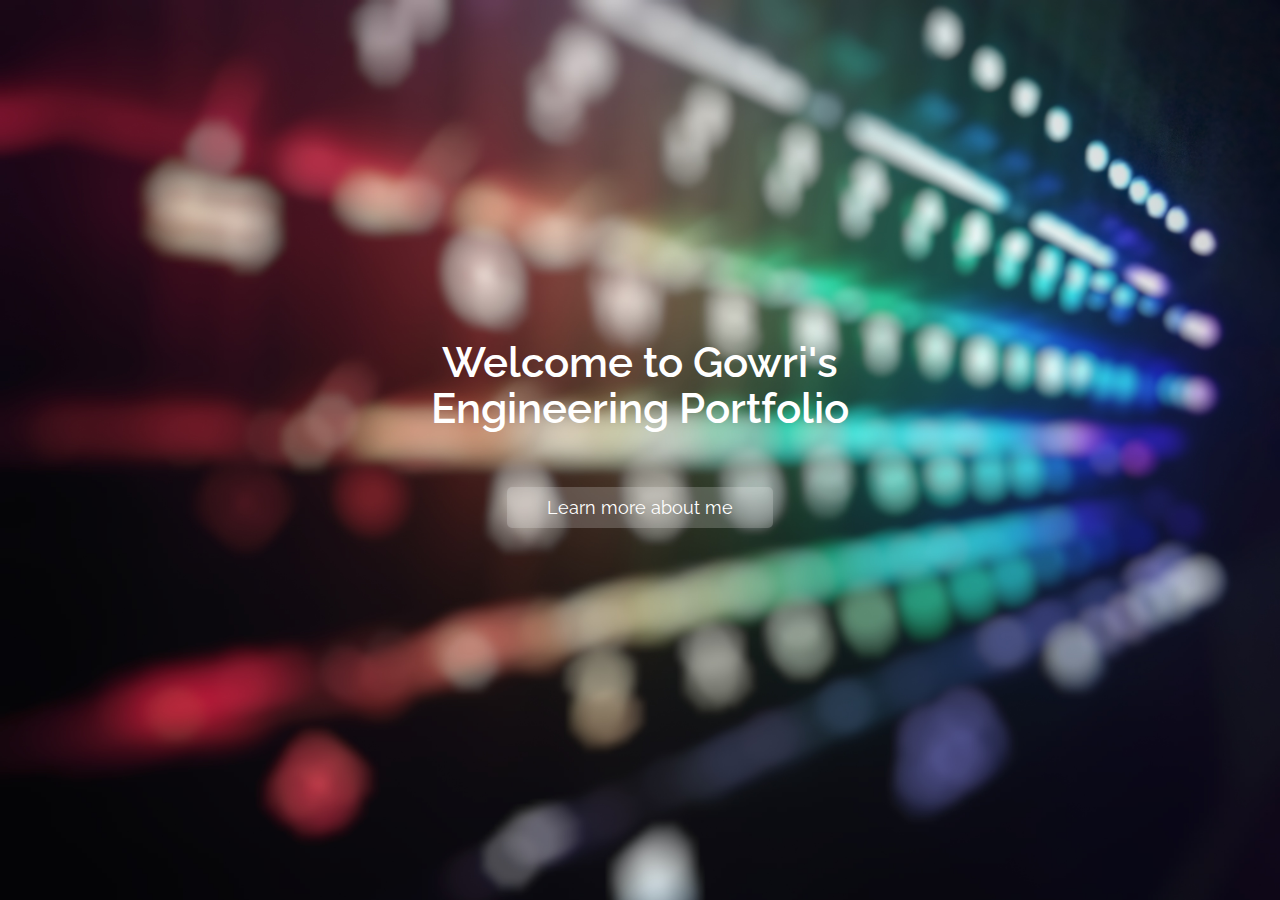
<file: index.html>
<!DOCTYPE html>
<html>
    <head>
         <link rel="shortcut icon" type="image/x-icon" href="favicon.ico">
        <title>Gowri's Engineering Portfolio</title>
        <link href="bootstrap-3.4.7-dist/css/bootstrap.css" rel="stylesheet" type="text/css">
        <link href="stylesheet.css" rel="stylesheet" type="text/css"> 
        <link href="https://fonts.googleapis.com/css?family=Raleway:100,100i,300,300i,400,400i,700,700i,900,900i" rel="stylesheet">
    </head>
    <body id="banner" class="home">

        <main>
            <div>
                <div class="welcome">
                      <h1>Welcome to Gowri's Engineering Portfolio</h1>
                </div>
                <div class="continue">
                    <a class="btncont" href="DattaG_AboutMe.html">Learn more about me</a> 
                </div>
            </div>
        </main>
</html>
</file>
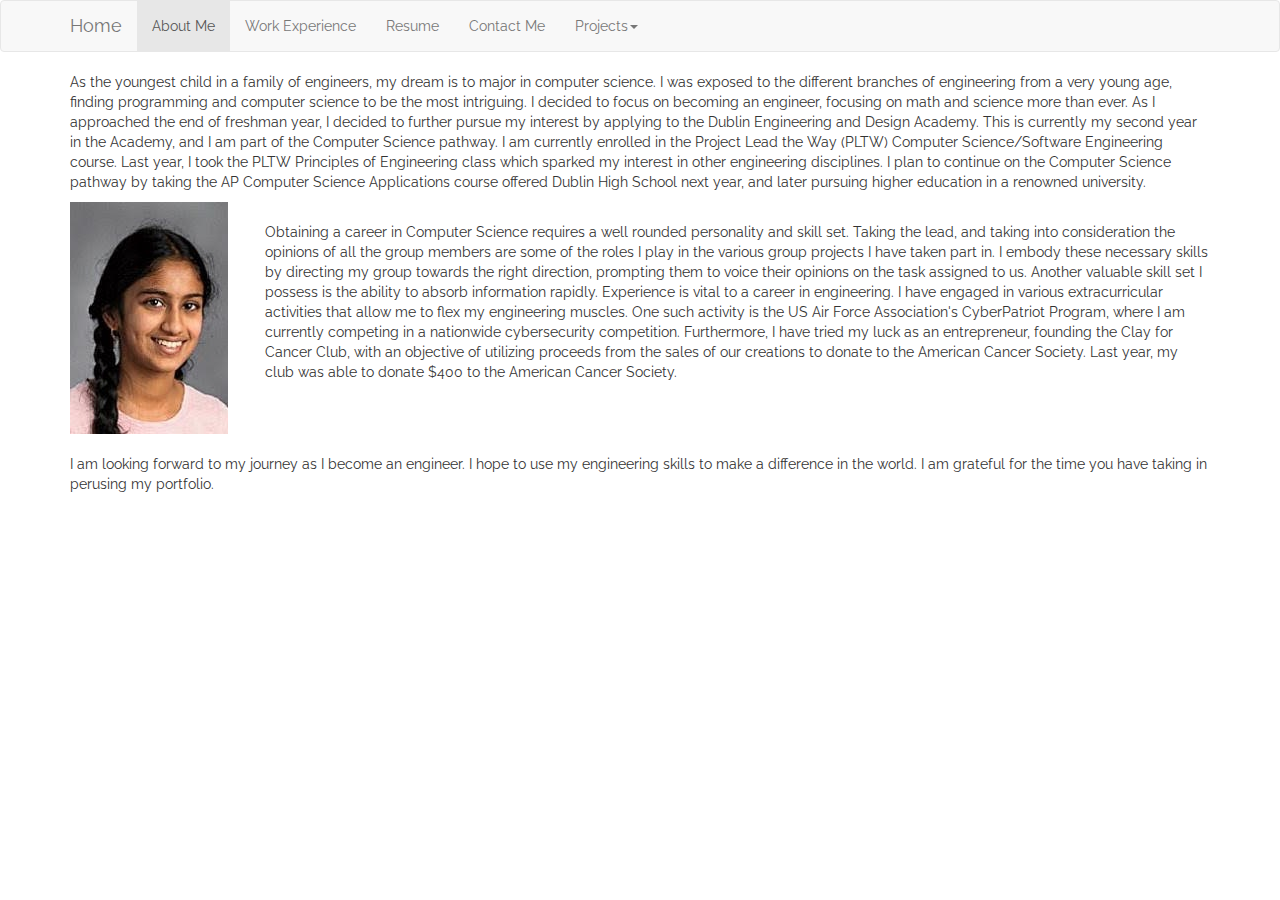
<file: DattaG_AboutMe.html>
<!DOCTYPE html>
<html>
    <head>
        <link rel="shortcut icon" type="image/x-icon" href="favicon.ico">
        <title>Gowri's Engineering Portfolio</title>
        <meta name="viewport" content="width=device-width, initial-scale=1">
        <script src="https://ajax.googleapis.com/ajax/libs/jquery/1.12.4/jquery.min.js"></script>
        <link href="bootstrap-3.4.7-dist/css/bootstrap.css" rel="stylesheet" type="text/css">
        <script type="text/javascript" src="bootstrap-3.4.7-dist/js/bootstrap.js"></script>
        <link href="stylesheet.css" rel="stylesheet" type="text/css"> 
        <link href="https://fonts.googleapis.com/css?family=Raleway:100,100i,300,300i,400,400i,700,700i,900,900i" rel="stylesheet">
    </head>
    
    
    
    <body>
        <nav class="navbar navbar-default">
            <div class="container">
            <!-- Brand and toggle get grouped for better mobile display -->
                <div class="navbar-header">
                    <button type="button" class="navbar-toggle collapsed" data-toggle="collapse" data-target="#projectsdropdown" aria-expanded="false">
                        <span class="sr-only">Toggle navigation</span>
                        <span class="icon-bar"></span>
                        <span class="icon-bar"></span>
                        <span class="icon-bar"></span>
                    </button>
                    <a class="navbar-brand" href="index.html">Home</a>
                </div>
        
            <!-- Collect the nav links, forms, and other content for toggling -->
                <div class="collapse navbar-collapse" id="projectsdropdown">
                    <ul class="nav navbar-nav">
                        <li class="active"><a href="DattaG_AboutMe.html">About Me<span class="sr-only">(current)</span></a></li>
                        <li><a href="DattaG_WorkExperience.html">Work Experience</a></li>
                        <li><a href="DattaG_Resume.html">Resume</a></li>
                        <li><a href="DattaG_ContactMe.html">Contact Me</a></li>
                        <li class="dropdown">
                            <a href="DattaG_Projects.html" class="dropdown-toggle" data-toggle="dropdown" role="button" aria-haspopup="true" aria-expanded="false">Projects<span class="caret"></span></a>
                            <ul class="dropdown-menu">
                                <li><a href="DattaG_Projects.html#chatbot">Restaurant Chatbot</a></li>
                                <li><a href="DattaG_Projects.html#cutenator">Cutenator</a></li>
                                <li><a href="DattaG_Projects.html#hangman">Python Hangman</a></li>
                                <li><a href="DattaG_Projects.html#flappy">AppInventor Flappy Bird</a></li>
                                <li><a href="DattaG_Projects.html#maze">Scratch Maze</a></li>
                                <li><a href="DattaG_Projects.html#cookie">Cookie Factory</a></li>
                                <li><a href="DattaG_Projects.html#solar">Solar Hydrogen Vehicle</a></li>
                            </ul>
                        </li>
                    </ul>
                </div><!-- /.navbar-collapse -->
            </div><!-- /.container-fluid -->
        </nav>
        
        
        
        <div class="container">
            <div class="row">
                <div class="col-sm-12">
                    <p>
                        As the youngest child in a family of engineers, my dream is to major in computer science.  I was exposed to the different branches of engineering from a very young age, finding programming and computer science to be the most intriguing. I decided to focus on becoming an engineer, focusing on math and science more than ever. As I approached the end of freshman year, I decided to further pursue my interest by applying to the Dublin Engineering and Design Academy. This is currently my second year in the Academy, and I am part of the Computer Science pathway. I am currently enrolled in the Project Lead the Way (PLTW) Computer Science/Software Engineering course. Last year, I took the PLTW Principles of Engineering class which sparked my interest in other engineering disciplines. I plan to continue on the Computer Science pathway by taking the AP Computer Science Applications course offered Dublin High School next year, and later pursuing higher education in a renowned university.
                        </br>
                    </p>
                </div>
                <div class="col-sm-2">
                    <img src="gowridatta.jpg" alt="picture of me"/>
                </div>
                <div class = "col-sm-10">
                    <p>
                        </br>
                        Obtaining a career in Computer Science requires a well rounded personality and skill set. Taking the lead, and taking into consideration the opinions of all the group members are some of the roles I play in  the various group projects I have taken part in. I embody these necessary skills by directing my group towards the right direction, prompting them to voice their opinions on the task assigned to us. Another valuable skill set I possess is the ability to absorb information rapidly. Experience is vital to a career in engineering. I have engaged in various extracurricular activities that allow me to flex my engineering muscles. One such activity is the US Air Force Association's CyberPatriot Program, where I am currently competing in a nationwide cybersecurity competition. Furthermore, I have tried my luck as an entrepreneur, founding the Clay for Cancer Club, with an objective of utilizing proceeds from the sales of our creations to donate to the American Cancer Society. Last year, my club was able to donate $400 to the American Cancer Society.</p>
                </div>
                <div class="col-sm-12">
                    <p> 
                        </br>
                        I am looking forward to my journey as I become an engineer. I hope to use my engineering skills to make a difference in the world. I am grateful for the time you have taking in perusing my portfolio.
                    </p>
                </div>
            </div>
        </div>
    </body>
</html>
</file>
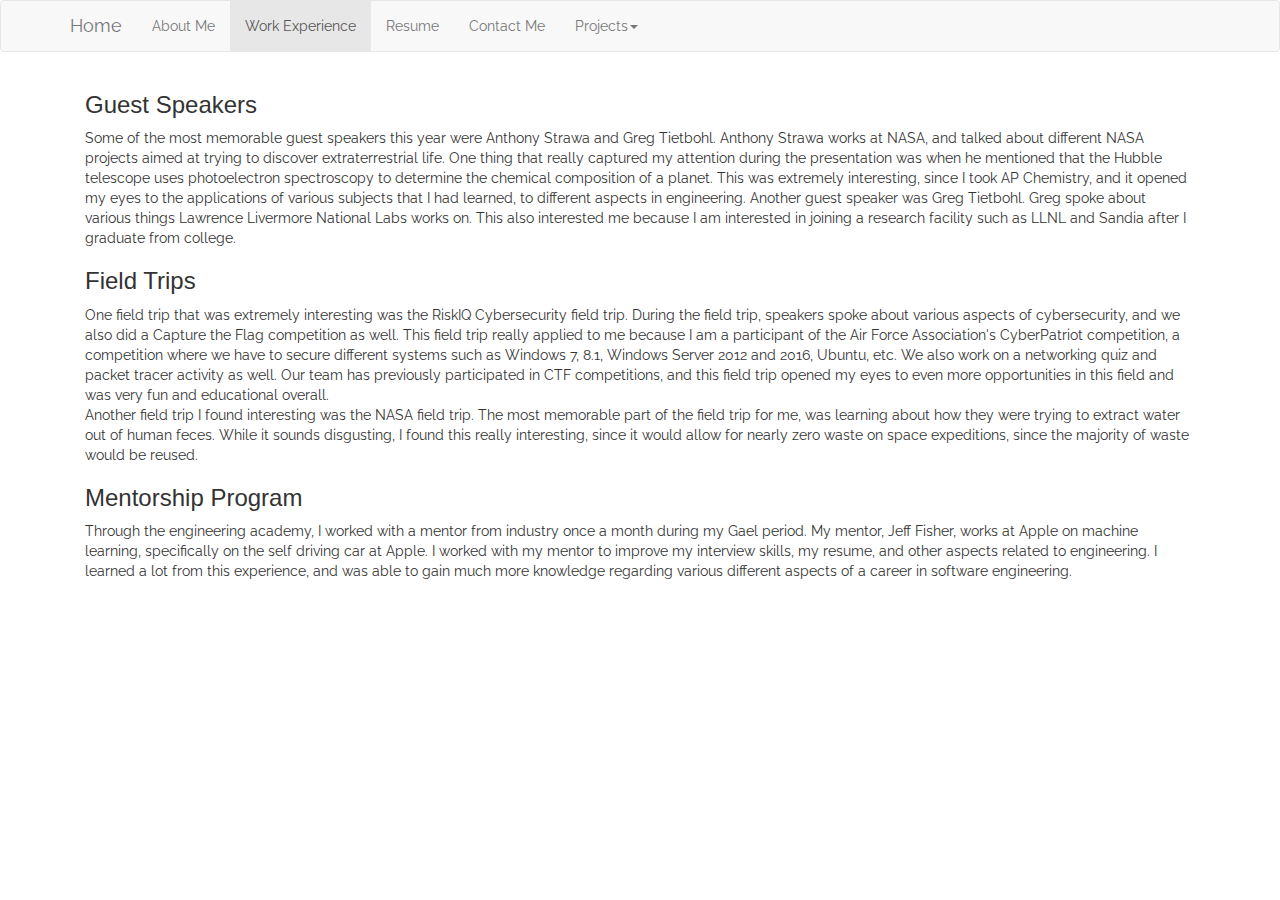
<file: DattaG_WorkExperience.html>
<!DOCTYPE html>
<html>
    <head>
        <link rel="shortcut icon" type="image/x-icon" href="favicon.ico">
        <title>Gowri's Engineering Portfolio</title>
        <meta name="viewport" content="width=device-width, initial-scale=1">
        <script src="https://ajax.googleapis.com/ajax/libs/jquery/1.12.4/jquery.min.js"></script>
        <link href="bootstrap-3.4.7-dist/css/bootstrap.css" rel="stylesheet" type="text/css">
        <script type="text/javascript" src="bootstrap-3.4.7-dist/js/bootstrap.js"></script>
        <link href="stylesheet.css" rel="stylesheet" type="text/css"> 
        <link href="https://fonts.googleapis.com/css?family=Raleway:100,100i,300,300i,400,400i,700,700i,900,900i" rel="stylesheet">
    </head>
    
    
    
    <body>
        <nav class="navbar navbar-default">
            <div class="container">
                <div class="navbar-header">
                    <button type="button" class="navbar-toggle collapsed" data-toggle="collapse" data-target="#projectsdropdown" aria-expanded="false">
                        <span class="sr-only">Toggle navigation</span>
                        <span class="icon-bar"></span>
                        <span class="icon-bar"></span>
                        <span class="icon-bar"></span>
                    </button>
                    <a class="navbar-brand" href="index.html">Home</a>
                </div>
                <div class="collapse navbar-collapse" id="projectsdropdown">
                    <ul class="nav navbar-nav">
                        <li><a href="DattaG_AboutMe.html">About Me<span class="sr-only">(current)</span></a></li>
                        <li class="active"><a href="DattaG_WorkExperience.html">Work Experience</a></li>
                        <li><a href="DattaG_Resume.html">Resume</a></li>
                        <li><a href="DattaG_ContactMe.html">Contact Me</a></li>
                        <li class="dropdown">
                            <a href="DattaG_Projects.html" class="dropdown-toggle" data-toggle="dropdown" role="button" aria-haspopup="true" aria-expanded="false">Projects<span class="caret"></span></a>
                            <ul class="dropdown-menu">
                                <li><a href="DattaG_Projects.html#chatbot">Restaurant Chatbot</a></li>
                                <li><a href="DattaG_Projects.html#cutenator">Cutenator</a></li>
                                <li><a href="DattaG_Projects.html#hangman">Python Hangman</a></li>
                                <li><a href="DattaG_Projects.html#flappy">AppInventor Flappy Bird</a></li>
                                <li><a href="DattaG_Projects.html#maze">Scratch Maze</a></li>
                                <li><a href="DattaG_Projects.html#cookie">Cookie Factory</a></li>
                                <li><a href="DattaG_Projects.html#solar">Solar Hydrogen Vehicle</a></li>
                            </ul>
                        </li>
                    </ul>
                </div>
            </div>
        </nav>
        
        
        <div class="container">
            <div class="col-sm-12">
                <h3>Guest Speakers</h3>
                <p>Some of the most memorable guest speakers this year were Anthony Strawa and Greg Tietbohl. Anthony Strawa works at NASA, and talked about different NASA projects aimed at trying to discover extraterrestrial life. One thing that really captured my attention during the presentation was when he mentioned that the Hubble telescope uses photoelectron spectroscopy to determine the chemical composition of a planet. This was extremely interesting, since I took AP Chemistry, and it opened my eyes to the applications of various subjects that I had learned, to different aspects in engineering. Another guest speaker was Greg Tietbohl. Greg spoke about various things Lawrence Livermore National Labs works on. This also interested me because I am interested in joining a research facility such as LLNL and Sandia after I graduate from college.</p>
                <h3>Field Trips</h3>
                <p>One field trip that was extremely interesting was the RiskIQ Cybersecurity field trip. During the field trip, speakers spoke about various aspects of cybersecurity, and we also did a Capture the Flag competition as well. This field trip really applied to me because I am a participant of the Air Force Association's CyberPatriot competition, a competition where we have to secure different systems such as Windows 7, 8.1, Windows Server 2012 and 2016, Ubuntu, etc. We also work on a networking quiz and packet tracer activity as well. Our team has previously participated in CTF competitions, and this field trip opened my eyes to even more opportunities in this field and was very fun and educational overall. <br> Another field trip I found interesting was the NASA field trip. The most memorable part of the field trip for me, was learning about how they were trying to extract water out of human feces. While it sounds disgusting, I found this really interesting, since it would allow for nearly zero waste on space expeditions, since the majority of waste would be reused.</p>
                <h3>Mentorship Program</h3>
                <p>Through the engineering academy, I worked with a mentor from industry once a month during my Gael period. My mentor, Jeff Fisher, works at Apple on machine learning, specifically on the self driving car at Apple. I worked with my mentor to improve my interview skills, my resume, and other aspects related to engineering. I learned a lot from this experience, and was able to gain much more knowledge regarding various different aspects of a career in software engineering.</p>
            </div>
        </div>
    </body>
</html>
</file>
<file: stylesheet.css>
html {
    font-family: Raleway;
}


#banner {
    background-image: url("gowrimechkb.jpeg");
    background-size: cover;
    background-position: top center;
    height: 100%;
    width: 100%;
    text-align: center;
}

#banner .welcome h1 {
    padding: 40px;
    position: relative;
    top: 300px;
    width: 600px;
    margin: 0 auto;
}
h1 {
    color: white;
    font-size: 42px;
    font-weight: 600;
    text-align: center;
    font-family: Raleway;
 }
 
.btncont {
    padding: 10px 40px;
    position: relative;
    background-color: rgba(255, 255, 255, 0.2);
    top: 323px;
    width: 300px;
    margin: 0 auto;
    color: #fff;
    font-size: 18px;
    font-weight: 400;
    text-align: center;
    font-family: Raleway;
    text-decoration: none;
    transition: background .5s;
    border-radius: 5px;
}

.btncont:hover {
    background: #fff;
    cursor: pointer; 
    transition: background .5s;
    color: #000;
    text-decoration: none;
}

li {
    font-family: Raleway;
}

a {
    font-family: Raleway;
}

p {
    font-family: Raleway;
}

.picofme {
    width: 200px;
    height: auto;
}


/*

(old css styling I didn't want to delete for future ref)

li {
    font-family: Raleway, sans-serif;
    color: #FFF;
    font-size: 16px;
    font-weight: 700;
    text-transform: uppercase;
    display: inline-block;
    width: 200px;
    text-align: center;
    position: relative;
}

li a {
    color: #FFF;
    height: 70px;
    text-align: center;
    line-height: 51px;
}

.nav-pills {
    display: flex;
    justify-content: center;
}

.home {
    overflow: scroll;
}

.nav-pills > li.active > a, .nav-pills > li.active > a:hover, .nav-pills > li.active > a:focus {
    color: black;
    background-color: white;
}

.nav > li > a:hover, .nav > li > a:focus {
    background-color: #000;
    color: gray;
}

ul {
    margin: 0 auto;
    padding: 0px 20px;
    text-align: center;
}

.nav {
    background-color: rgba(0, 0, 0, 0.80);
    border-bottom: 1px solid #466995;
    position: fixed;
    width: 100%;
    z-index: 10;
} 

*/
</file>
